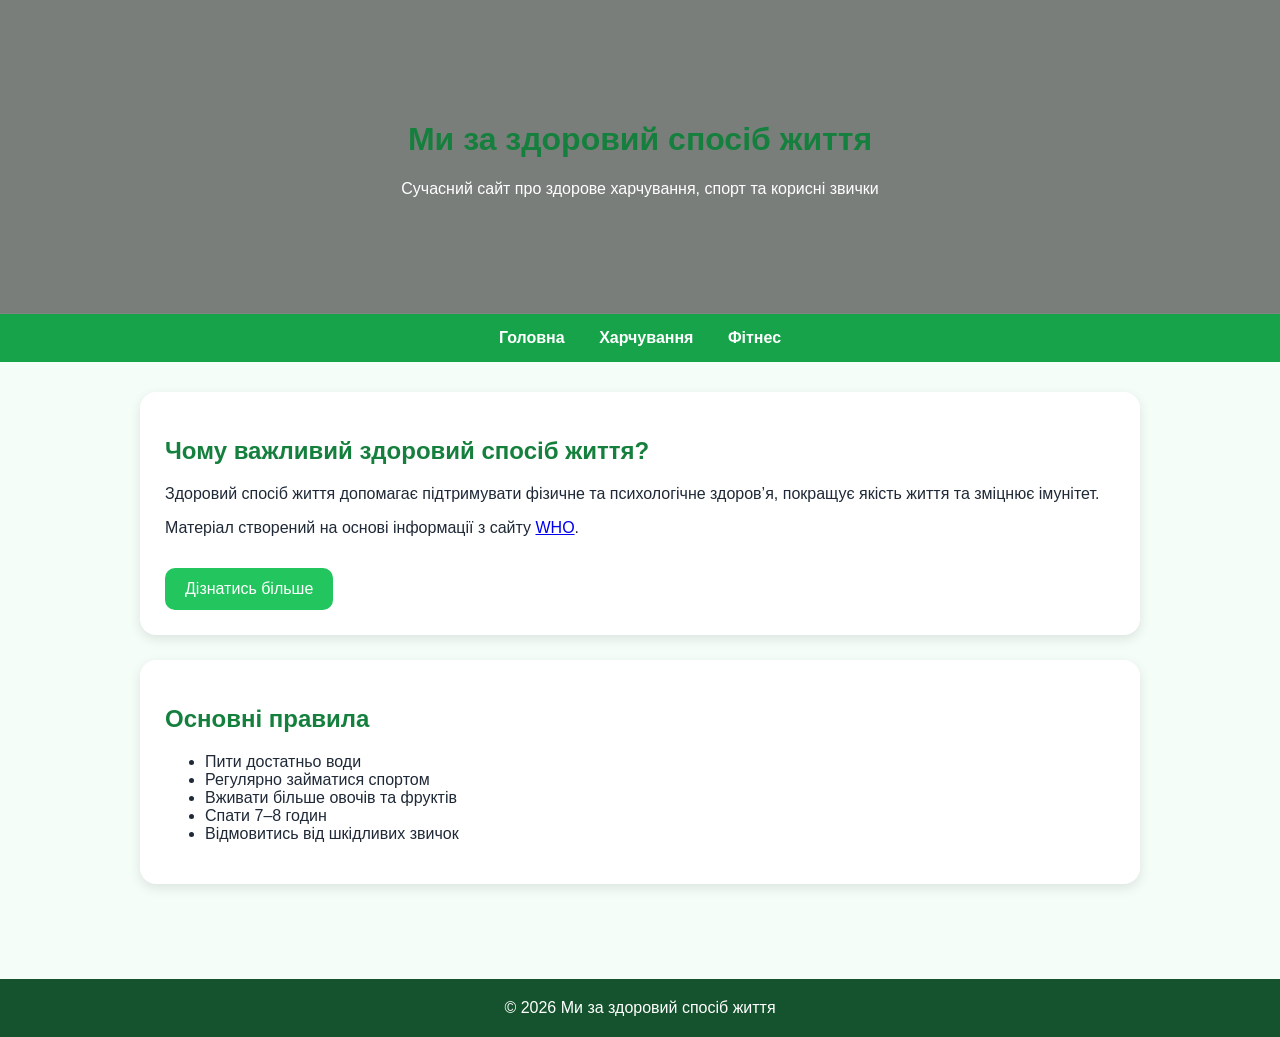
<file: index.html>
<!DOCTYPE html>
<html lang="uk">
<head>
<meta charset="UTF-8">
<title>Ми за здоровий спосіб життя</title>
<link rel="stylesheet" href="styles.css">
</head>
<body>
<header>
<h1>Ми за здоровий спосіб життя</h1>
<p>Сучасний сайт про здорове харчування, спорт та корисні звички</p>
</header>

<nav>
<a href="index.html">Головна</a>
<a href="nutrition.html">Харчування</a>
<a href="fitness.html">Фітнес</a>
</nav>

<div class="container">
<div class="card">
<h2>Чому важливий здоровий спосіб життя?</h2>
<p>
Здоровий спосіб життя допомагає підтримувати фізичне та психологічне здоров’я,
покращує якість життя та зміцнює імунітет.
</p>

<p>
Матеріал створений на основі інформації з сайту
<a href="https://www.who.int/" target="_blank">WHO</a>.
</p>

<a class="btn" href="nutrition.html">Дізнатись більше</a>
</div>

<div class="card">
<h2>Основні правила</h2>
<ul>
<li>Пити достатньо води</li>
<li>Регулярно займатися спортом</li>
<li>Вживати більше овочів та фруктів</li>
<li>Спати 7–8 годин</li>
<li>Відмовитись від шкідливих звичок</li>
</ul>
</div>
</div>

<footer>
© 2026 Ми за здоровий спосіб життя
</footer>
</body>
</html>
</file>
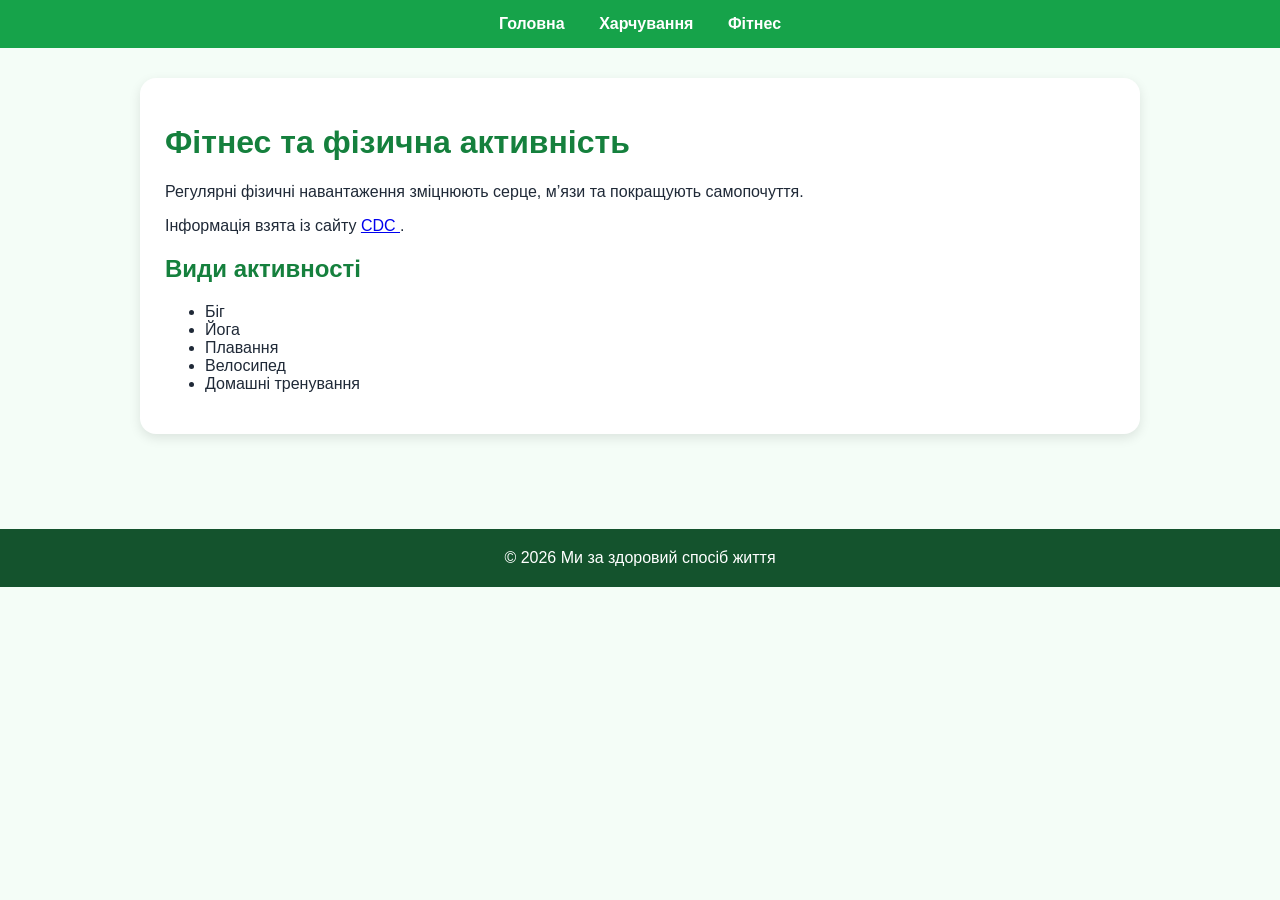
<file: fitness.html>
<!DOCTYPE html>
<html lang="uk">
<head>
<meta charset="UTF-8">
<title>Фітнес та активність</title>
<link rel="stylesheet" href="styles.css">
</head>
<body>

<nav>
<a href="index.html">Головна</a>
<a href="nutrition.html">Харчування</a>
<a href="fitness.html">Фітнес</a>
</nav>

<div class="container">
<div class="card">
<h1>Фітнес та фізична активність</h1>

<p>
Регулярні фізичні навантаження зміцнюють серце, м’язи та покращують самопочуття.
</p>

<p>
Інформація взята із сайту
<a href="https://www.cdc.gov/physicalactivity/index.html" target="_blank">
CDC
</a>.
</p>

<h2>Види активності</h2>
<ul>
<li>Біг</li>
<li>Йога</li>
<li>Плавання</li>
<li>Велосипед</li>
<li>Домашні тренування</li>
</ul>
</div>
</div>

<footer>
© 2026 Ми за здоровий спосіб життя
</footer>
</body>
</html>
</file>
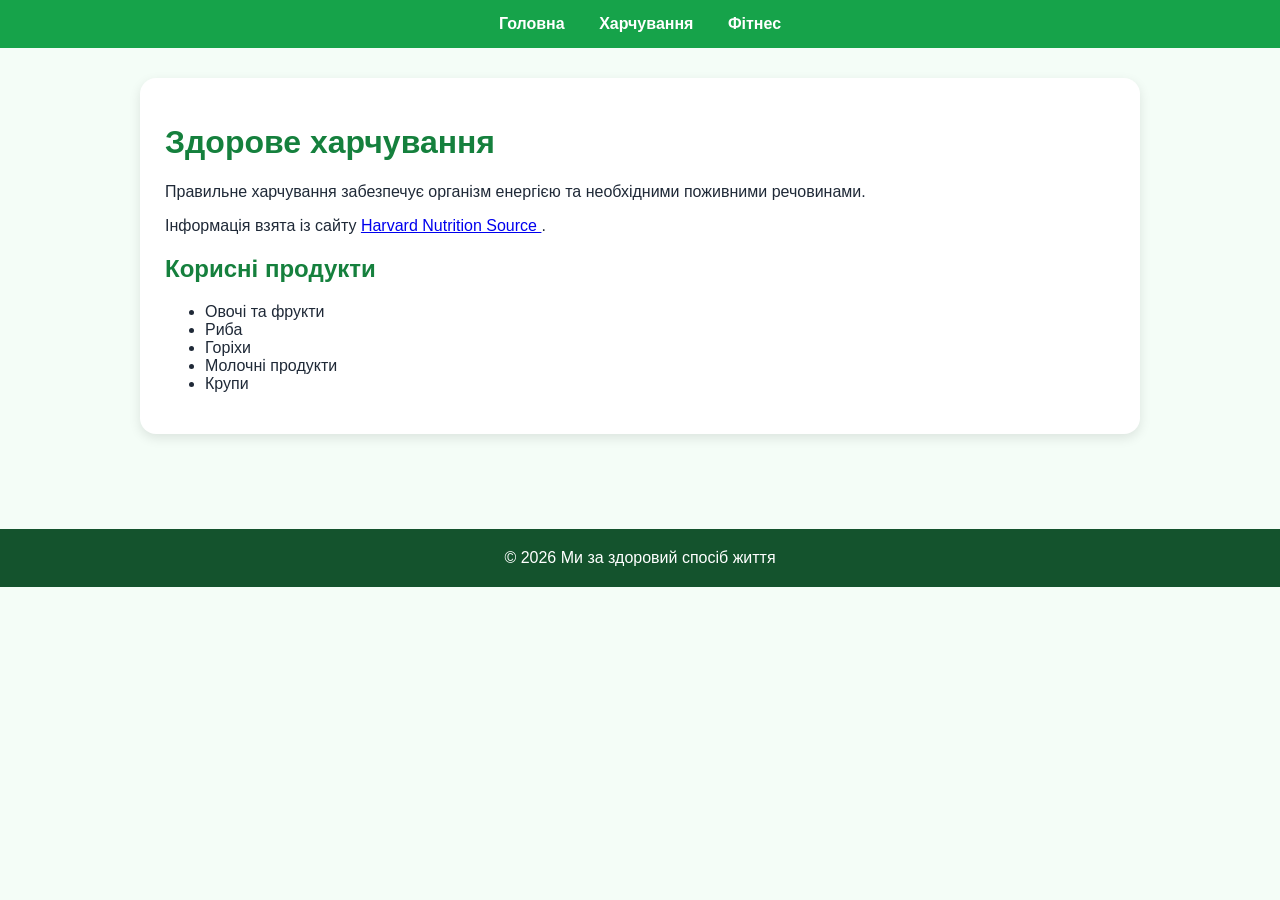
<file: nutrition.html>
<!DOCTYPE html>
<html lang="uk">
<head>
<meta charset="UTF-8">
<title>Здорове харчування</title>
<link rel="stylesheet" href="styles.css">
</head>
<body>

<nav>
<a href="index.html">Головна</a>
<a href="nutrition.html">Харчування</a>
<a href="fitness.html">Фітнес</a>
</nav>

<div class="container">
<div class="card">
<h1>Здорове харчування</h1>

<p>
Правильне харчування забезпечує організм енергією та необхідними поживними речовинами.
</p>

<p>
Інформація взята із сайту
<a href="https://www.hsph.harvard.edu/nutritionsource/" target="_blank">
Harvard Nutrition Source
</a>.
</p>

<h2>Корисні продукти</h2>
<ul>
<li>Овочі та фрукти</li>
<li>Риба</li>
<li>Горіхи</li>
<li>Молочні продукти</li>
<li>Крупи</li>
</ul>
</div>
</div>

<footer>
© 2026 Ми за здоровий спосіб життя
</footer>
</body>
</html>
</file>
<file: styles.css>
body{
    margin:0;
    font-family:Arial,sans-serif;
    background:#f4fdf7;
    color:#1f2937;
}
header{
    background:linear-gradient(rgba(0,0,0,0.5),rgba(0,0,0,0.5)),
    url('https://images.unsplash.com/photo-1490645935967-10de6ba17061?q=80&w=1200&auto=format&fit=crop');
    background-size:cover;
    background-position:center;
    color:white;
    text-align:center;
    padding:100px 20px;
}
nav{
    background:#16a34a;
    padding:15px;
    text-align:center;
}
nav a{
    color:white;
    text-decoration:none;
    margin:0 15px;
    font-weight:bold;
}
.container{
    max-width:1000px;
    margin:auto;
    padding:30px;
}
.card{
    background:white;
    padding:25px;
    border-radius:16px;
    box-shadow:0 4px 12px rgba(0,0,0,0.1);
    margin-bottom:25px;
}
h1,h2{
    color:#15803d;
}
footer{
    background:#14532d;
    color:white;
    text-align:center;
    padding:20px;
    margin-top:40px;
}
.btn{
    display:inline-block;
    margin-top:15px;
    background:#22c55e;
    color:white;
    padding:12px 20px;
    border-radius:10px;
    text-decoration:none;
}
</file>
